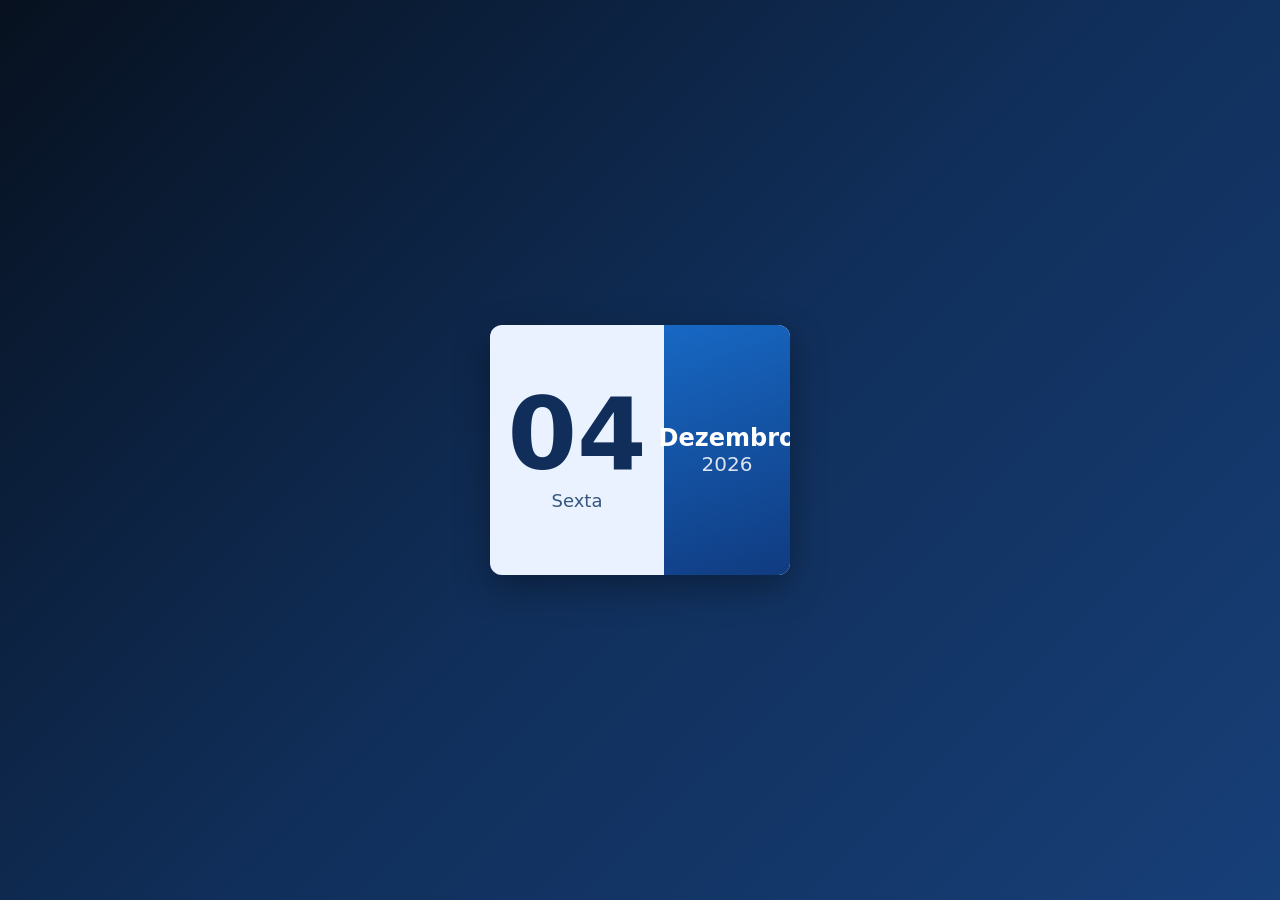
<file: PROJETO 1/index.html>
<!DOCTYPE html>
<html lang="pt-br">

<head>
    <meta charset="UTF-8">
    <meta name="author" content="Gus4Dev">
    <meta name="viewport" content="width=device-width, initial-scale=1.0">
    <title>Mini Calendar Using JavaScript - 30 Days 30 Projects - 01</title>
    <link rel="stylesheet" href="style.css">
</head>

<body>
    <div class="hero">
        <div class="calendar">
            <div class="left">
                <p id="date">01</p>
                <p id="day">Sunday</p>
            </div>
            <div class="right">
                <p id="month">January</p>
                <p id="year">2026</p>
            </div>
        </div>
    </div>

    <script>

        const date = document.getElementById("date");
        const day = document.getElementById("day");
        const month = document.getElementById("month");
        const year = document.getElementById("year");

        const today = new Date();

        const weekDays = ["Domingo", "Segunda", "Terça", "Quarta", "Quinta", "Sexta", "Sabado"];
        const allMonths = ["Janeiro", "Fevereiro", "Março", "Abril", "Maio", "Junho", "Julho", "Agosto", "Setembro", "Outubro", "Novembro", "Dezembro"]


        date.innerHTML = (today.getDate() < 10 ? "0" : "") + today.getDate();
        day.innerHTML = weekDays[today.getDay()];
        month.innerHTML = allMonths[today.getMonth()];
        year.innerHTML = today.getFullYear();

    </script>

</body>

</html>
</file>
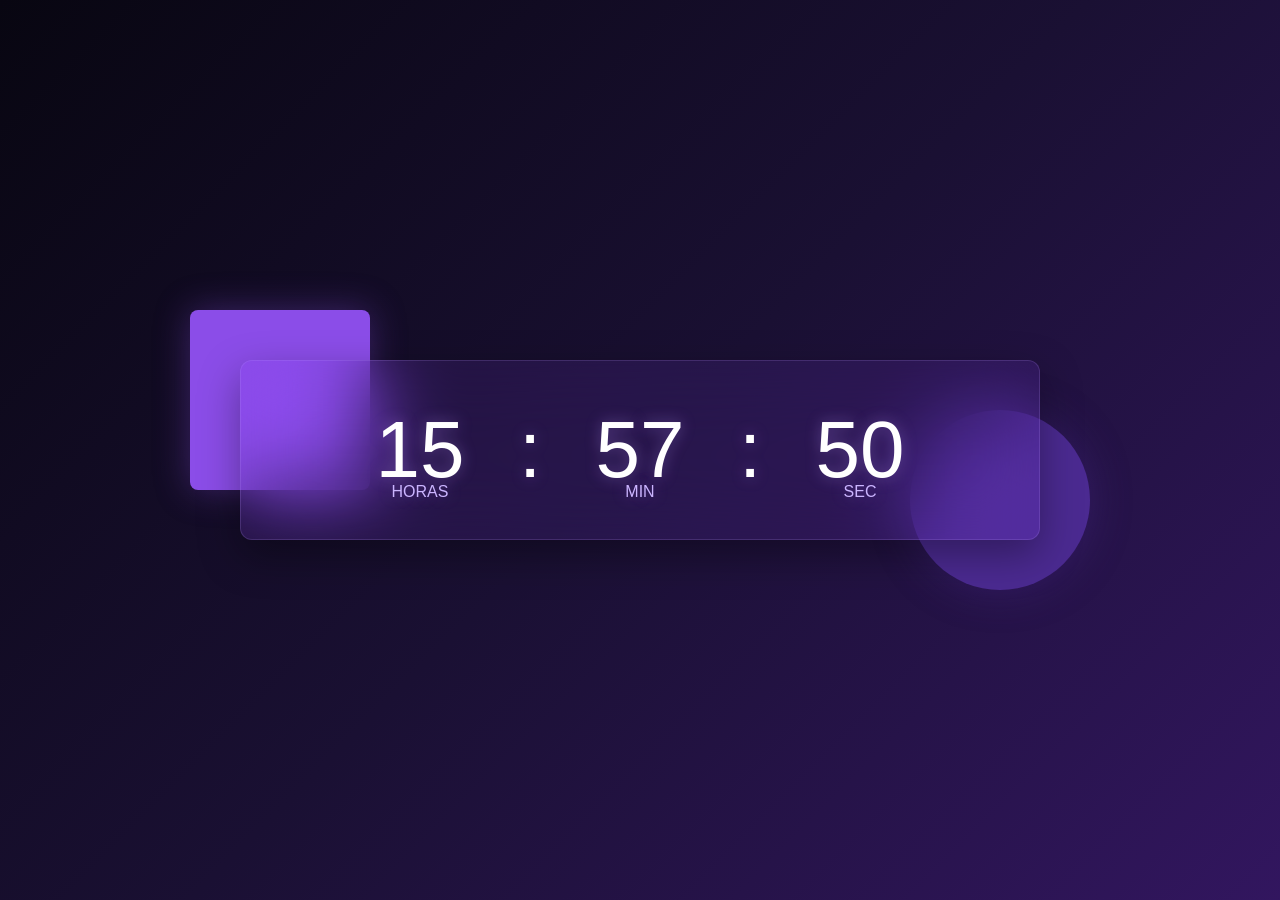
<file: PROJETO 2/index.html>
<!DOCTYPE html>
<html lang="pt-br">

<head>
    <meta charset="UTF-8">
    <meta name="author" content="Gus4Dev">
    <meta name="viewport" content="width=device-width, initial-scale=1.0">
    <title>Digital Clock Using JavaScript - 30 Days 30 Projects - 02</title>
    <link rel="stylesheet" href="style.css">
</head>

<body>
    <div class="hero">
        <div class="container">
            <div class="clock">
                <span id="hrs">00</span>
                <span>:</span>
                <span id="min">00</span>
                <span>:</span>
                <span id="sec">00</span>
            </div>
        </div>
    </div>

    <script>

        let hrs = document.getElementById("hrs")
        let min = document.getElementById("min")
        let sec = document.getElementById("sec")

        setInterval(() => {
            let currentTime = new Date();

            hrs.innerHTML = (currentTime.getHours() < 10 ? "0" : "") + currentTime.getHours();
            min.innerHTML = (currentTime.getMinutes() < 10 ? "0" : "") + currentTime.getMinutes();
            sec.innerHTML = (currentTime.getSeconds() < 10 ? "0" : "") + currentTime.getSeconds();
        }, 1000)



    </script>

</body>

</html>
</file>
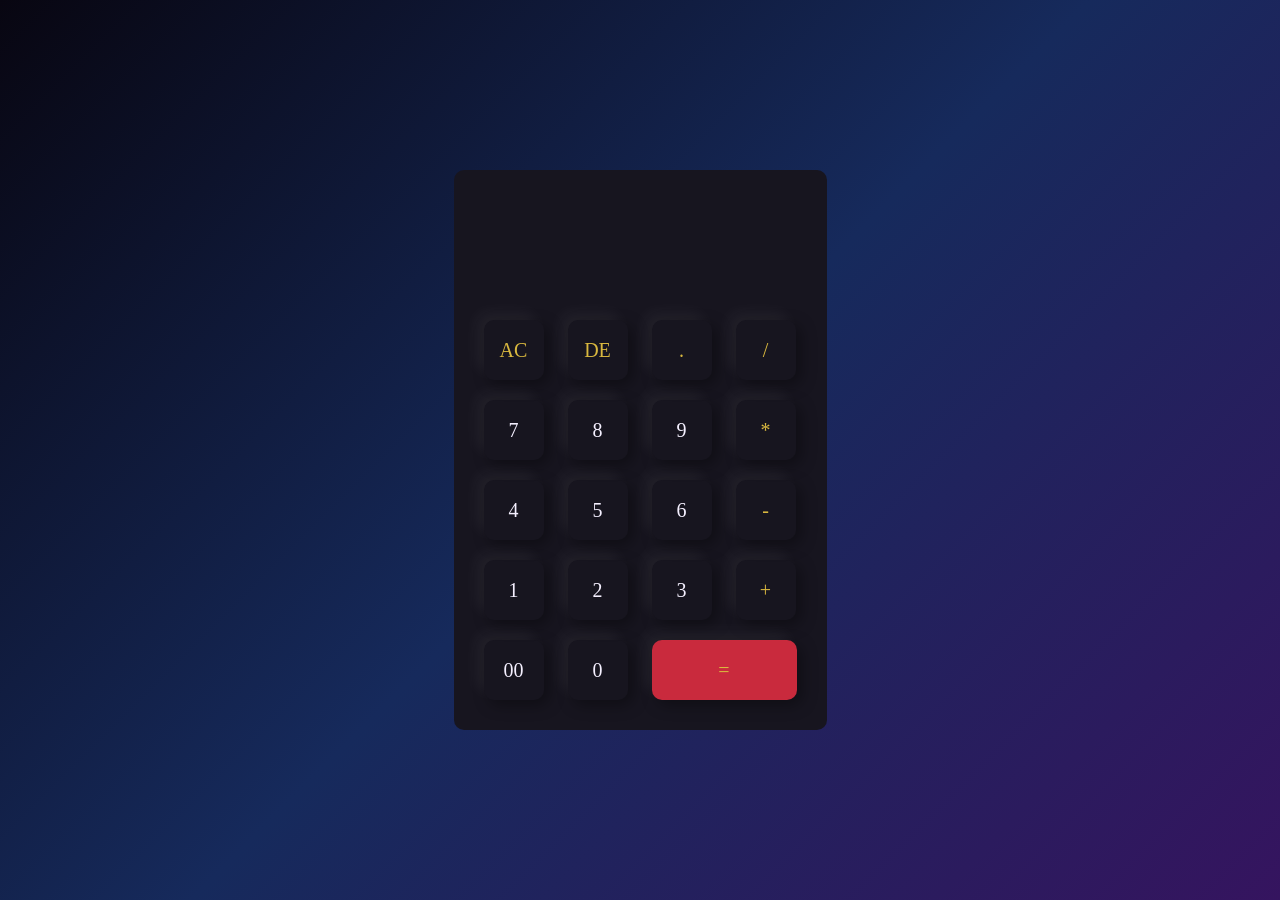
<file: PROJETO 3/index.html>
<!DOCTYPE html>
<html lang="pt-br">

<head>
    <meta charset="UTF-8">
    <meta name="author" content="Gus4Dev">
    <meta name="viewport" content="width=device-width, initial-scale=1.0">
    <title>Calculator Using JavaScript - 30 Days 30 Projects - 03</title>
    <link rel="stylesheet" href="style.css">
</head>

<body>

    <div class="container">
        <div class="calculator">
            <form>
                <div class="display">
                    <input type="text" name="display">
                </div>

                <div>
                    <input type="button" value="AC" onclick="display.value = ''" class="operator">
                    <input type="button" value="DE" onclick="display.value = display.value.toString().slice(0,-1)"
                        class="operator">
                    <input type="button" value="." onclick="display.value += '.'" class="operator">
                    <input type="button" value="/" onclick="display.value += '/'" class="operator">
                </div>

                <div>
                    <input type="button" value="7" onclick="display.value += '7'">
                    <input type="button" value="8" onclick="display.value += '8'">
                    <input type="button" value="9" onclick="display.value += '9'">
                    <input type="button" value="*" onclick="display.value += '*'" class="operator">
                </div>

                <div>
                    <input type="button" value="4" onclick="display.value += '4'">
                    <input type="button" value="5" onclick="display.value += '5'">
                    <input type="button" value="6" onclick="display.value += '6'">
                    <input type="button" value="-" onclick="display.value += '-'" class="operator">
                </div>

                <div>
                    <input type="button" value="1" onclick="display.value += '1'">
                    <input type="button" value="2" onclick="display.value += '2'">
                    <input type="button" value="3" onclick="display.value += '3'">
                    <input type="button" value="+" onclick="display.value += '+'" class="operator">
                </div>

                <div>
                    <input type="button" value="00" onclick="display.value += '00'">
                    <input type="button" value="0" onclick="display.value += '0'">
                    <input type="button" value="=" onclick="display.value = eval(display.value)" class="equal operator">
                </div>
            </form>
        </div>
    </div>

</body>

</html>
</file>
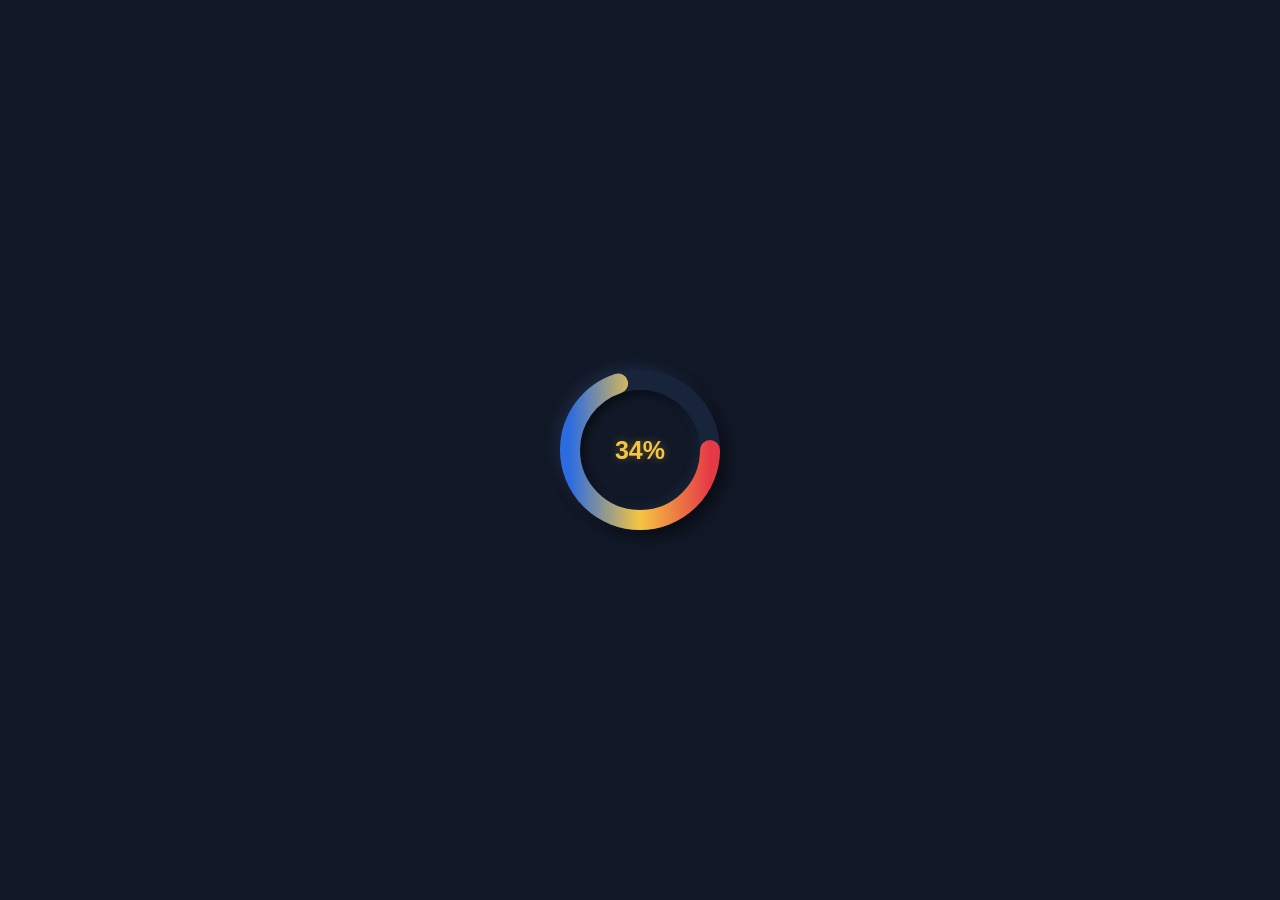
<file: PROJETO 4/index.html>
<!DOCTYPE html>

<html lang="pt-br">

<head>
    <meta charset="UTF-8">
    <meta name="author" content="Gus4Dev">
    <meta name="viewport" content="width=device-width, initial-scale=1.0">
    <title>Progress Bar Using JavaScript - 30 Days 30 Projects - 04</title>
    <link rel="stylesheet" href="style.css">
</head>

<body>
    <div class="skill">
        <div class="outer">
            <div class="inner">
                <div id="number">
                <!--65%-->
                </div>
            </div>
        </div>

        <svg xmlns="http://www.w3.org/2000/svg" version="1.1" width="160px" height="160px">
            <defs>

                <linearGradient id="GradientColor">
                    <!-- Persona 3 Game -->
                    <stop offset="0%" stop-color="#2d6cdf" />
                    <!-- Persona 4 Game -->
                    <stop offset="50%" stop-color="#f5c542" />
                    <!-- Persona 5 Game -->
                    <stop offset="100%" stop-color="#e63946" />
                </linearGradient>
            </defs>
            <circle cx="80" cy="80" r="70" stroke-linecap="round" />
        </svg>
    </div>

    <script>
        let number = document.getElementById("number");

        let counter = 0;

        let intervalo = setInterval(function () {
            if (counter == 65) {
                clearInterval(intervalo);
            } else {
                counter += 1;
                number.innerHTML = counter + "%";
            }
        }, 30);
    </script>
</body>

</html>
</file>
<file: PROJETO 1/style.css>
* {
    margin: 0;
    padding: 0;
    font-family: system-ui, -apple-system, BlinkMacSystemFont, 'Segoe UI',
        Roboto, Oxygen, Ubuntu, Cantarell, 'Open Sans', 'Helvetica Neue',
        sans-serif;
    box-sizing: border-box;
}

.hero {
    width: 100%;
    min-height: 100vh;
    background: linear-gradient(135deg, #07111f, #102e59, #173f78);
    display: flex;
    align-items: center;
    justify-content: center;
}

.calendar {
    width: 300px;
    height: 250px;
    background: #eaf2ff;
    display: flex;
    align-items: center;
    border-radius: 12px;
    overflow: hidden;
    box-shadow: 0 12px 35px rgba(0, 0, 0, 0.35);
}

.left,
.right {
    height: 100%;
    display: flex;
    align-items: center;
    justify-content: center;
    flex-direction: column;
    font-size: 24px;
}

.right {
    width: 42%;
    background: linear-gradient(160deg, #1768c4, #103b80);
    color: #ffffff;
}

.left {
    width: 58%;
    color: #102e59;
}

#date {
    font-size: 100px;
    line-height: 90px;
    font-weight: 700;
}

#day {
    margin-top: 10px;
    font-size: 18px;
    color: #36577f;
}

#month {
    font-weight: 600;
}

#year {
    font-size: 20px;
    opacity: 0.85;
}
</file>
<file: PROJETO 2/style.css>
* {
    margin: 0;
    padding: 0;
    font-family: 'Lucida Sans', 'Lucida Sans Regular', 'Lucida Grande',
        'Lucida Sans Unicode', Geneva, Verdana, sans-serif;
    box-sizing: border-box;
}

.hero {
    width: 100%;
    min-height: 100vh;
    background: linear-gradient(135deg, #080611, #1a1033, #32165f);
    color: #fff;
    position: relative;
}

.container {
    width: 800px;
    height: 180px;
    position: absolute;
    top: 50%;
    left: 50%;
    transform: translate(-50%, -50%);
}

.clock {
    width: 100%;
    height: 100%;
    background: rgba(138, 70, 255, 0.12);
    border: 1px solid rgba(190, 150, 255, 0.18);
    border-radius: 12px;
    display: flex;
    align-items: center;
    justify-content: center;
    backdrop-filter: blur(40px);
    box-shadow: 0 15px 40px rgba(0, 0, 0, 0.35);
}

.container::before {
    content: '';
    width: 180px;
    height: 180px;
    background: #8b4de8;
    border-radius: 8px;
    position: absolute;
    left: -50px;
    top: -50px;
    z-index: -1;
    box-shadow: 0 0 35px rgba(139, 77, 232, 0.35);
}

.container::after {
    content: '';
    width: 180px;
    height: 180px;
    background: #4b2a91;
    border-radius: 50%;
    position: absolute;
    right: -50px;
    bottom: -50px;
    z-index: -1;
    box-shadow: 0 0 40px rgba(75, 42, 145, 0.4);
}

.clock span {
    font-size: 80px;
    width: 110px;
    display: inline-block;
    text-align: center;
    position: relative;
    text-shadow: 0 0 15px rgba(190, 150, 255, 0.35);
}

.clock span::after {
    font-size: 16px;
    position: absolute;
    bottom: -5px;
    left: 50%;
    transform: translate(-50%);
    color: #cbb5ff;
}

#hrs::after {
    content: 'HORAS';
}

#min::after {
    content: 'MIN';
}

#sec::after {
    content: 'SEC';
}
</file>
<file: PROJETO 3/style.css>
* {
    margin: 0;
    padding: 0;
    font-family: fantasy;
    box-sizing: border-box;
}

.container {
    width: 100%;
    height: 100vh;
    background: linear-gradient(135deg, #080611, #162a5c, #35145f);
    display: flex;
    align-items: center;
    justify-content: center;
}

.calculator {
    background: #17151f;
    padding: 20px;
    border-radius: 10px;
}

.calculator form input {
    border: 0;
    outline: 0;
    width: 60px;
    height: 60px;
    border-radius: 10px;

    box-shadow:
        -8px -8px 15px rgba(255, 255, 255, 0.05),
        5px 5px 15px rgba(0, 0, 0, 0.35);

    background: transparent;
    font-size: 20px;
    color: #f5f0ff;
    cursor: pointer;
    margin: 10px;
}

form .display {
    display: flex;
    justify-content: flex-end;
    margin: 20px 0;
}

form .display input {
    text-align: right;
    flex: 1;
    font-size: 45px;
    box-shadow: none;
    color: #ffffff;
}

form input.equal {
    width: 145px;
    background: #c92a3d;
    color: #ffffff;
}

form input.operator {
    color: #d9b83f;
}
</file>
<file: PROJETO 4/style.css>
* {
    margin: 0;
    padding: 0;
    font-family: 'Arial', sans-serif;
    box-sizing: border-box;
}

body {
    background: #111827;
    height: 100vh;
    display: flex;
    align-items: center;
    justify-content: center;
}

.skill {
    width: 160px;
    height: 160px;
    position: relative;
}

.outer {
    height: 160px;
    width: 160px;
    border-radius: 50%;
    padding: 20px;

    background: #18243a;

    box-shadow:
        8px 8px 15px rgba(0, 0, 0, 0.45),
        -5px -5px 12px rgba(48, 66, 100, 0.35);
}

.inner {
    height: 120px;
    width: 120px;
    border-radius: 50%;

    display: flex;
    align-items: center;
    justify-content: center;

    background: #111827;

    box-shadow:
        inset 4px 4px 8px rgba(0, 0, 0, 0.5),
        inset -4px -4px 8px rgba(48, 66, 100, 0.25);
}

#number {
    font-family: 'Arial Black', sans-serif;
    font-weight: 900;
    font-size: 25px;
    color: #f5c542;

    text-shadow:
        0 0 8px rgba(245, 197, 66, 0.35);
}

circle {
    fill: none;
    stroke: url(#GradientColor);
    stroke-width: 20px;
    stroke-dasharray: 472;
    stroke-dashoffset: 472;
    animation: anim 2s linear forwards;
}

svg {
    position: absolute;
    top: 0;
    left: 0;
}

@keyframes anim {
    100% {
        stroke-dashoffset: 165;
    }
}
</file>
